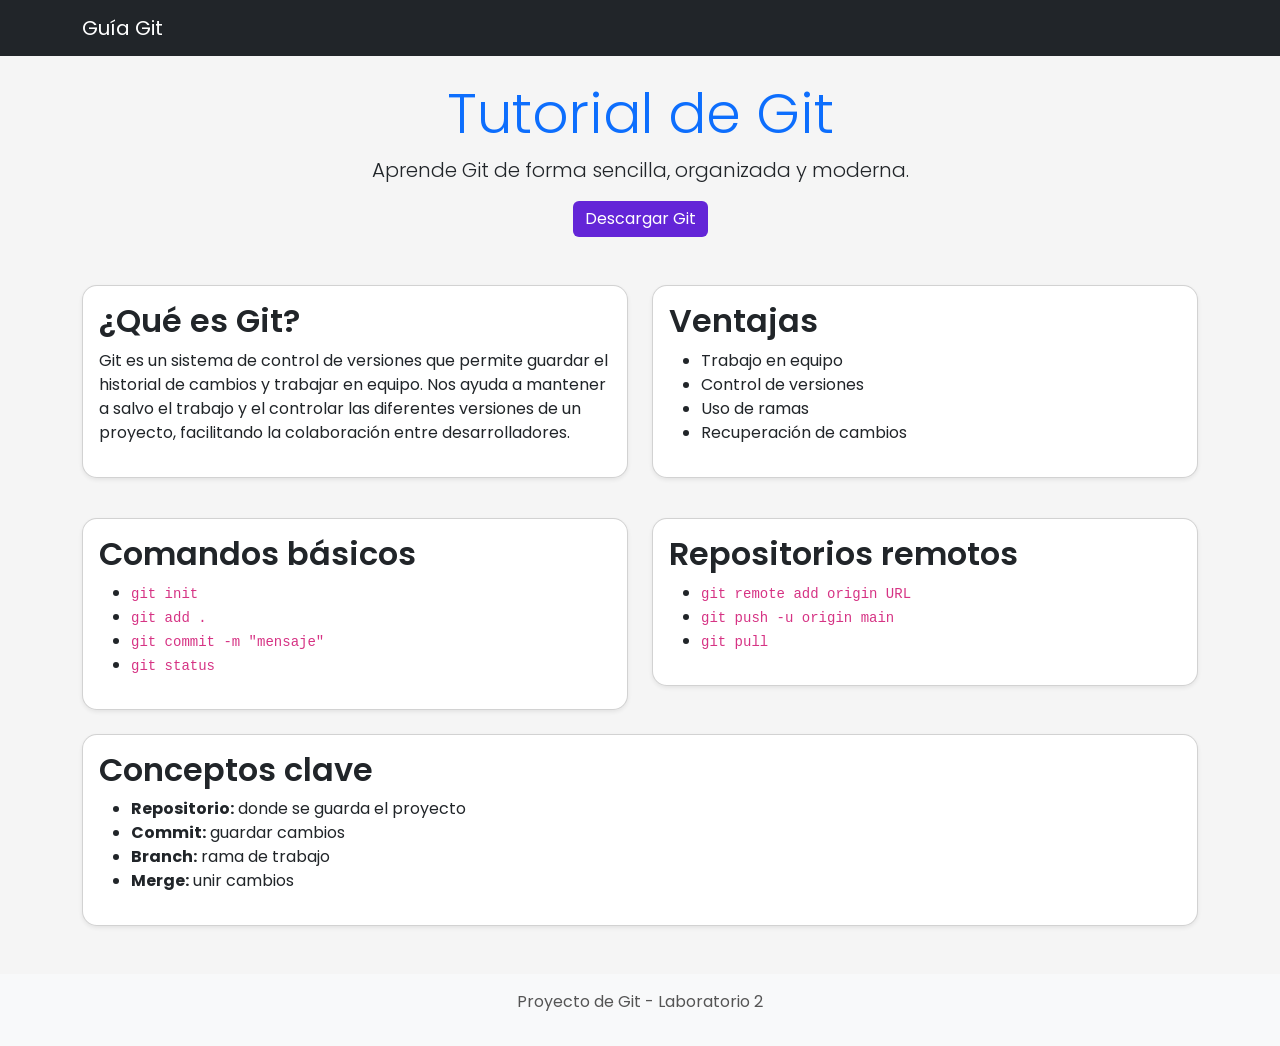
<file: index.html>
<!DOCTYPE html>
<html lang="es">
<head>
  <meta charset="UTF-8">
  <meta name="viewport" content="width=device-width, initial-scale=1.0">
  <title>Git con Bootstrap</title>

  <!-- Bootstrap -->
  <link href="https://cdn.jsdelivr.net/npm/bootstrap@5.3.0/dist/css/bootstrap.min.css" rel="stylesheet">

  <!-- Fuente -->
  <link href="https://fonts.googleapis.com/css2?family=Poppins:wght@400;600&display=swap" rel="stylesheet">

  <!-- CSS propio -->
  <link rel="stylesheet" href="styles.css">
</head>

<body>

  <!-- NAVBAR -->
  <nav class="navbar navbar-expand-lg navbar-dark bg-dark">
    <div class="container">
      <a class="navbar-brand" href="#">Guía Git</a>
    </div>
  </nav>

  <!-- HERO -->
  <header class="container mt-4 text-center">
    <h1 class="display-4 text-primary">Tutorial de Git</h1>
    <p class="lead">Aprende Git de forma sencilla, organizada y moderna.</p>
    <a href="https://git-scm.com/downloads" target="_blank" class="btn btn-primary">Descargar Git</a>
  </header>

  <!-- CONTENIDO -->
  <main class="container mt-5">

    <!-- FILA 1 -->
    <div class="row g-4">
      
      <div class="col-md-6">
        <div class="card p-3 shadow-sm">
          <h2>¿Qué es Git?</h2>
          <p>Git es un sistema de control de versiones que permite guardar el historial de cambios y trabajar en equipo. Nos ayuda a mantener a salvo el trabajo y el
            controlar las diferentes versiones de un proyecto, facilitando la colaboración entre desarrolladores.
          </p>
        </div>
      </div>

      <div class="col-md-6">
        <div class="card p-3 shadow-sm">
          <h2>Ventajas</h2>
          <ul>
            <li>Trabajo en equipo</li>
            <li>Control de versiones</li>
            <li>Uso de ramas</li>
            <li>Recuperación de cambios</li>
          </ul>
        </div>
      </div>

    </div>

    <!-- FILA 2 -->
    <div class="row g-4 mt-3">

      <div class="col-md-6">
        <div class="card p-3 shadow-sm">
          <h2>Comandos básicos</h2>
          <ul>
            <li><code>git init</code></li>
            <li><code>git add .</code></li>
            <li><code>git commit -m "mensaje"</code></li>
            <li><code>git status</code></li>
          </ul>
        </div>
      </div>

      <div class="col-md-6">
        <div class="card p-3 shadow-sm">
          <h2>Repositorios remotos</h2>
          <ul>
            <li><code>git remote add origin URL</code></li>
            <li><code>git push -u origin main</code></li>
            <li><code>git pull</code></li>
          </ul>
        </div>
      </div>

    </div>

    <!-- FILA 3 -->
    <div class="row mt-4">
      <div class="col">
        <div class="card p-3 shadow-sm">
          <h2>Conceptos clave</h2>
          <ul>
            <li><strong>Repositorio:</strong> donde se guarda el proyecto</li>
            <li><strong>Commit:</strong> guardar cambios</li>
            <li><strong>Branch:</strong> rama de trabajo</li>
            <li><strong>Merge:</strong> unir cambios</li>
          </ul>
        </div>
      </div>
    </div>

  </main>

  <!-- FOOTER -->
  <footer class="text-center mt-5 p-3 bg-light">
    <p>Proyecto de Git - Laboratorio 2</p>
  </footer>

</body>
</html>
</file>
<file: styles.css>
body {
    font-family: 'Poppins', sans-serif;
    background-color: #f5f5f5;
}

/* Títulos */
h1, h2 {
    font-weight: 600;
}

/* Tarjetas */
.card {
    border-radius: 15px;
}

/* Botón */
.btn-primary {
    background-color: #6325d7;
    border: none;
}

.btn-primary:hover {
    background-color: #5a32a3;
}

/* Footer */
footer {
    color: #555;
}
</file>
